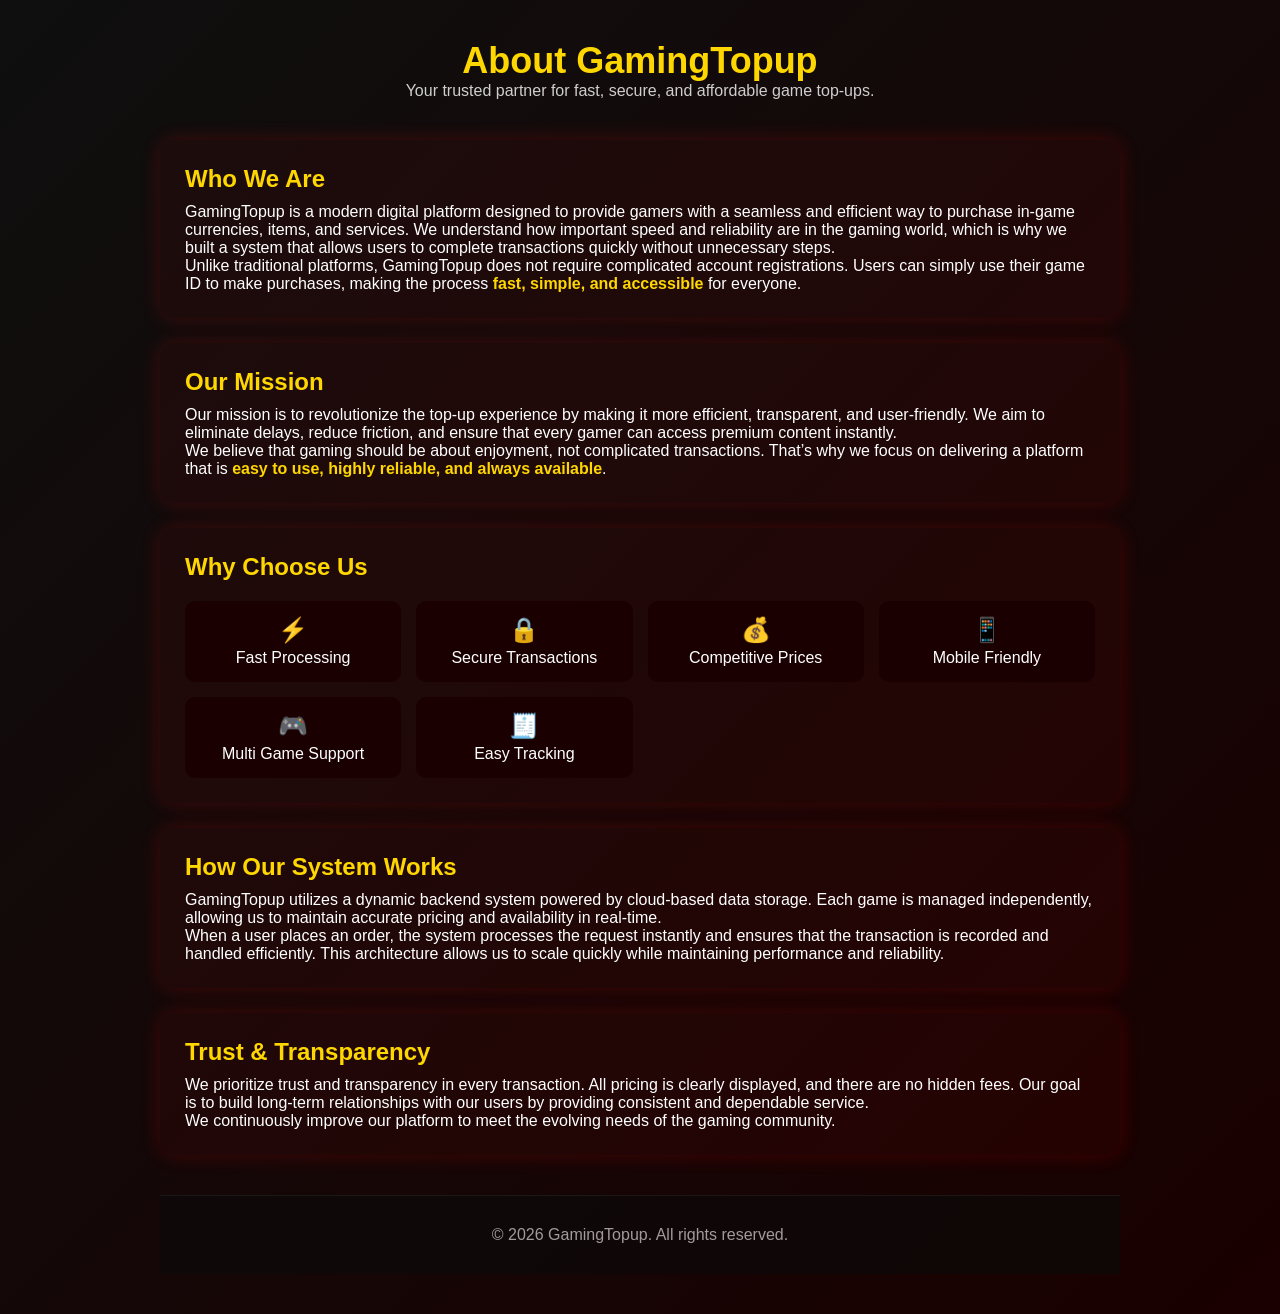
<file: about.html>
<!DOCTYPE html>
<html lang="en">
<head>
  <meta charset="UTF-8">
  <meta name="viewport" content="width=device-width, initial-scale=1.0">
  <title>About Us - GamingTopup</title>

  <link rel="stylesheet" href="index.css">

  <style>
    body {
      margin: 0;
      font-family: 'Segoe UI', sans-serif;
      background: linear-gradient(135deg, #0f0f0f, #1a0000);
      color: #fff;
    }

    .container {
      max-width: 1000px;
      margin: auto;
      padding: 40px 20px;
    }

    .hero {
      text-align: center;
      margin-bottom: 40px;
    }

    .hero h1 {
      font-size: 36px;
      color: gold;
    }

    .hero p {
      opacity: 0.8;
    }

    .card {
      background: rgba(255, 0, 0, 0.05);
      border-radius: 15px;
      padding: 25px;
      margin-bottom: 25px;
      box-shadow: 0 0 20px rgba(255,0,0,0.2);
      transition: 0.3s;
    }

    .card:hover {
      transform: translateY(-5px);
      box-shadow: 0 0 30px rgba(255,0,0,0.4);
    }

    .card h2 {
      color: gold;
      margin-bottom: 10px;
    }

    .highlight {
      color: gold;
      font-weight: bold;
    }

    .features {
      display: grid;
      grid-template-columns: repeat(auto-fit, minmax(200px, 1fr));
      gap: 15px;
      margin-top: 20px;
    }

    .feature-box {
      background: #1a0000;
      padding: 15px;
      border-radius: 10px;
      text-align: center;
    }

    .feature-box span {
      font-size: 24px;
      display: block;
      margin-bottom: 5px;
    }

    .footer {
      text-align: center;
      margin-top: 40px;
      opacity: 0.6;
    }
  </style>
</head>

<body>

<div class="container">

  <!-- HERO -->
  <div class="hero">
    <h1>About GamingTopup</h1>
    <p>Your trusted partner for fast, secure, and affordable game top-ups.</p>
  </div>

  <!-- INTRO -->
  <div class="card">
    <h2>Who We Are</h2>
    <p>
      GamingTopup is a modern digital platform designed to provide gamers with a seamless and efficient way to purchase in-game currencies, items, and services. 
      We understand how important speed and reliability are in the gaming world, which is why we built a system that allows users to complete transactions quickly without unnecessary steps.
    </p>
    <p>
      Unlike traditional platforms, GamingTopup does not require complicated account registrations. Users can simply use their game ID to make purchases, making the process <span class="highlight">fast, simple, and accessible</span> for everyone.
    </p>
  </div>

  <!-- MISSION -->
  <div class="card">
    <h2>Our Mission</h2>
    <p>
      Our mission is to revolutionize the top-up experience by making it more efficient, transparent, and user-friendly. We aim to eliminate delays, reduce friction, and ensure that every gamer can access premium content instantly.
    </p>
    <p>
      We believe that gaming should be about enjoyment, not complicated transactions. That’s why we focus on delivering a platform that is <span class="highlight">easy to use, highly reliable, and always available</span>.
    </p>
  </div>

  <!-- FEATURES -->
  <div class="card">
    <h2>Why Choose Us</h2>

    <div class="features">
      <div class="feature-box">
        <span>⚡</span>
        Fast Processing
      </div>
      <div class="feature-box">
        <span>🔒</span>
        Secure Transactions
      </div>
      <div class="feature-box">
        <span>💰</span>
        Competitive Prices
      </div>
      <div class="feature-box">
        <span>📱</span>
        Mobile Friendly
      </div>
      <div class="feature-box">
        <span>🎮</span>
        Multi Game Support
      </div>
      <div class="feature-box">
        <span>🧾</span>
        Easy Tracking
      </div>
    </div>
  </div>

  <!-- SYSTEM -->
  <div class="card">
    <h2>How Our System Works</h2>
    <p>
      GamingTopup utilizes a dynamic backend system powered by cloud-based data storage. Each game is managed independently, allowing us to maintain accurate pricing and availability in real-time.
    </p>
    <p>
      When a user places an order, the system processes the request instantly and ensures that the transaction is recorded and handled efficiently. This architecture allows us to scale quickly while maintaining performance and reliability.
    </p>
  </div>

  <!-- TRUST -->
  <div class="card">
    <h2>Trust & Transparency</h2>
    <p>
      We prioritize trust and transparency in every transaction. All pricing is clearly displayed, and there are no hidden fees. Our goal is to build long-term relationships with our users by providing consistent and dependable service.
    </p>
    <p>
      We continuously improve our platform to meet the evolving needs of the gaming community.
    </p>
  </div>

  <!-- FOOTER -->
  <div class="footer">
    © 2026 GamingTopup. All rights reserved.
  </div>

</div>

</body>
</html>
</file>
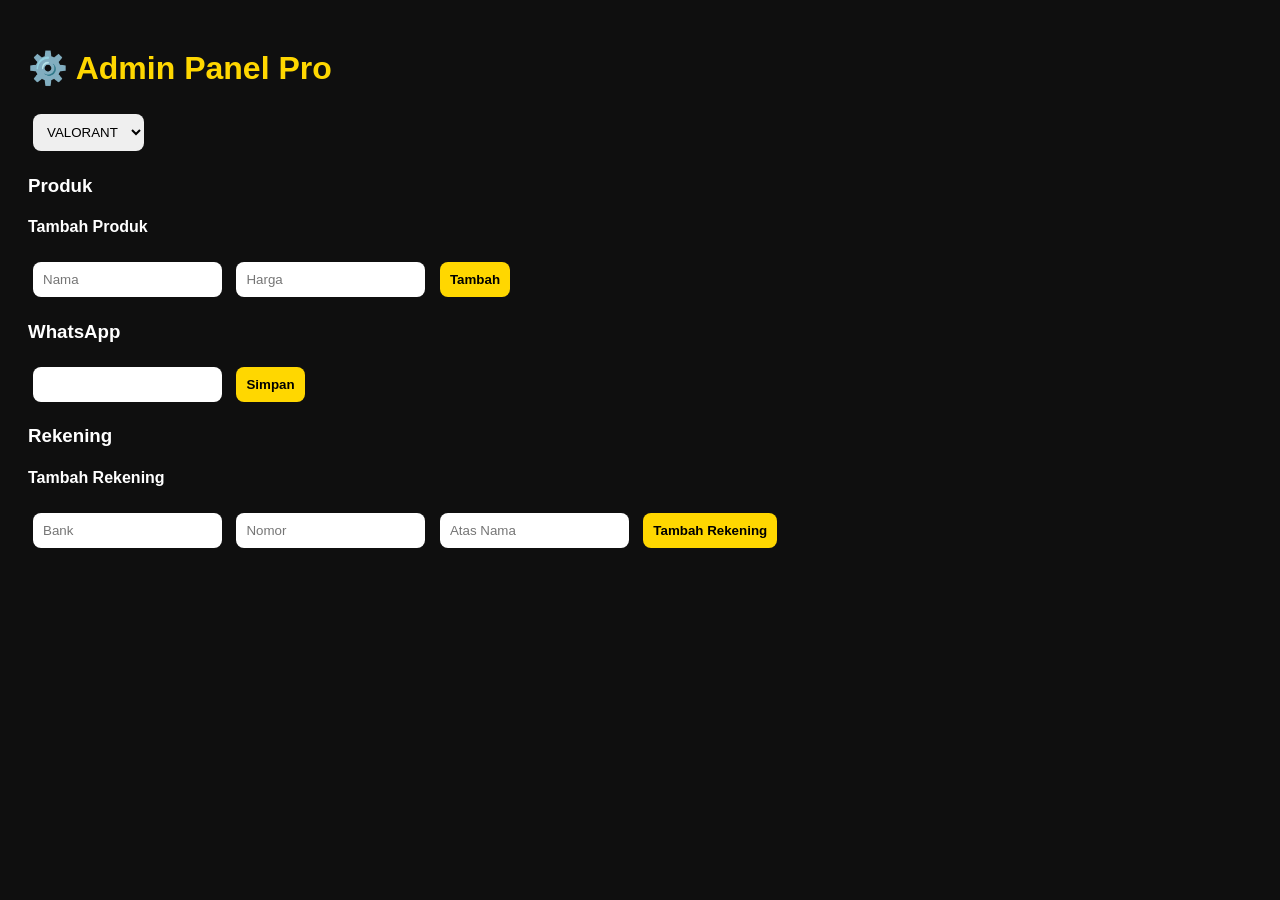
<file: admin.html>
<!DOCTYPE html>
<html lang="id">
<head>
<meta charset="UTF-8">
<meta name="viewport" content="width=device-width, initial-scale=1.0">
<title>Admin Panel Pro</title>

<style>
body {
  background: #0f0f0f;
  color: white;
  font-family: sans-serif;
  padding: 20px;
}

h1 { color: gold; }

select, input, button {
  padding: 10px;
  margin: 5px;
  border-radius: 8px;
  border: none;
}

button {
  background: gold;
  cursor: pointer;
  font-weight: bold;
}

.card {
  background: #1a0000;
  padding: 12px;
  margin-top: 10px;
  border-radius: 10px;
}

.row {
  display: flex;
  justify-content: space-between;
  align-items: center;
}

.small-btn {
  padding: 5px 8px;
  font-size: 12px;
}
</style>
</head>

<body>

<h1>⚙️ Admin Panel Pro</h1>

<select id="gameSelect" onchange="loadData()"></select>

<!-- PRODUK -->
<h3>Produk</h3>
<div id="productList"></div>

<h4>Tambah Produk</h4>
<input type="text" id="name" placeholder="Nama">
<input type="number" id="price" placeholder="Harga">
<button onclick="addProduct()">Tambah</button>

<!-- SETTINGS -->
<h3>WhatsApp</h3>
<input type="text" id="wa">
<button onclick="saveWA()">Simpan</button>

<!-- PAYMENTS -->
<h3>Rekening</h3>
<div id="paymentList"></div>

<h4>Tambah Rekening</h4>
<input type="text" id="bankName" placeholder="Bank">
<input type="text" id="bankNumber" placeholder="Nomor">
<input type="text" id="bankOwner" placeholder="Atas Nama">
<button onclick="addBank()">Tambah Rekening</button>

<script>

/* CONFIG */
const API_KEY = "$2a$10$fIKS6zHDh1If4U4SFyMBGecZ7KwAj92b9BlFG7O8oKAfJ.n4dPOUe";

const BINS = {
  valorant: "6ad393bdac6210605a3a1ca3",
  hok: "6ad393dcac6210605a3a1ce6",
  roblox: "6ad393edffd5d1605373cdb8",
  pubg: "6ad393fdac6210605a3a1d10",
  mlbb: "6ad3940dffd5d1605373cde8",
  ff: "6ad39427ac6210605a3a1d5e"
};

/* INIT */
function init() {
  const select = document.getElementById("gameSelect");
  for (let key in BINS) {
    select.innerHTML += `<option value="${key}">${key.toUpperCase()}</option>`;
  }
  loadData();
}

/* FETCH */
async function getData(binId) {
  const res = await fetch(`https://api.jsonbin.io/v3/b/${binId}/latest`, {
    headers: { "X-Master-Key": API_KEY }
  });
  const json = await res.json();
  return json.record;
}

async function updateData(binId, data) {
  await fetch(`https://api.jsonbin.io/v3/b/${binId}`, {
    method: "PUT",
    headers: {
      "Content-Type": "application/json",
      "X-Master-Key": API_KEY
    },
    body: JSON.stringify(data)
  });
}

/* LOAD */
async function loadData() {
  const game = gameSelect.value;
  const binId = BINS[game];

  const data = await getData(binId);
  window.currentData = data;

  if (!data.products) data.products = [];
  if (!data.settings) data.settings = {};
  if (!data.payments) data.payments = [];

  renderProducts();
  renderPayments();

  wa.value = data.settings.whatsapp || "";
}

/* PRODUK */
function renderProducts() {
  productList.innerHTML = "";

  currentData.products.forEach((p, i) => {
    productList.innerHTML += `
      <div class="card">
        <div class="row">
          <div>
            <b>${p.name}</b><br>
            Rp${p.price} <br>
            Status: ${p.active ? "✅" : "❌"}
          </div>
          <div>
            <button class="small-btn" onclick="editProduct(${i})">✏️</button>
            <button class="small-btn" onclick="toggleProduct(${i})">🔄</button>
            <button class="small-btn" onclick="deleteProduct(${i})">❌</button>
          </div>
        </div>
      </div>
    `;
  });
}

async function addProduct() {
  currentData.products.push({
    name: name.value,
    price: parseInt(price.value),
    category: "general",
    active: true
  });

  await save();
}

async function editProduct(i) {
  const p = currentData.products[i];
  const newPrice = prompt("Harga baru:", p.price);
  if (!newPrice) return;

  p.price = parseInt(newPrice);
  await save();
}

async function toggleProduct(i) {
  currentData.products[i].active = !currentData.products[i].active;
  await save();
}

async function deleteProduct(i) {
  if (!confirm("Hapus?")) return;
  currentData.products.splice(i, 1);
  await save();
}

/* WA */
async function saveWA() {
  currentData.settings.whatsapp = wa.value;
  await save();
}

/* PAYMENT */
function renderPayments() {
  paymentList.innerHTML = "";

  currentData.payments.forEach((p, i) => {
    paymentList.innerHTML += `
      <div class="card">
        ${p.name} - ${p.number} (${p.owner})
        <button onclick="deleteBank(${i})">❌</button>
      </div>
    `;
  });
}

async function addBank() {
  currentData.payments.push({
    name: bankName.value,
    number: bankNumber.value,
    owner: bankOwner.value,
    type: "bank",
    active: true
  });

  await save();
}

async function deleteBank(i) {
  currentData.payments.splice(i, 1);
  await save();
}

/* SAVE */
async function save() {
  const game = gameSelect.value;
  const binId = BINS[game];

  await updateData(binId, currentData);

  loadData();
}

init();

</script>

</body>
</html>
</file>
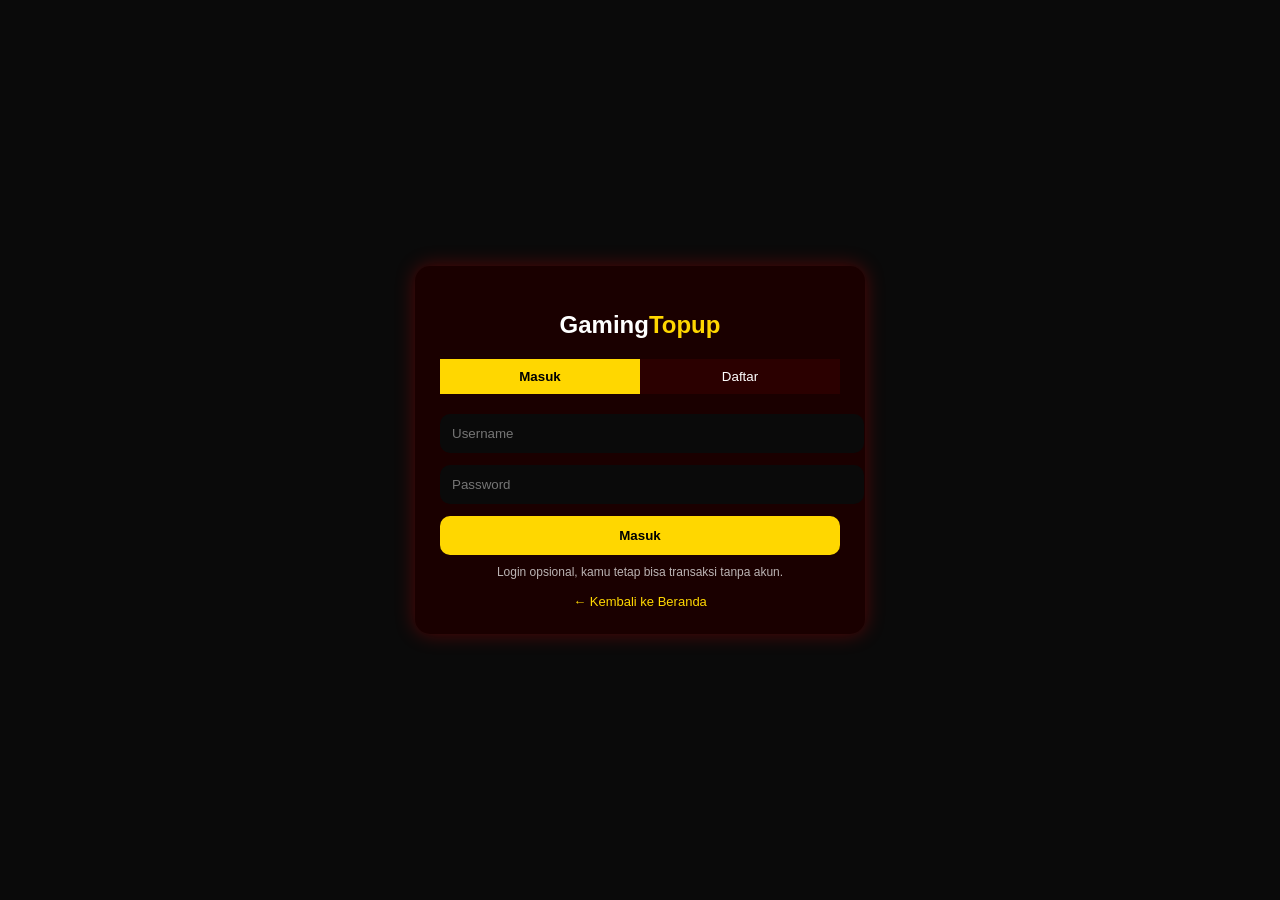
<file: auth.html>
<!DOCTYPE html>
<html lang="id">
<head>
  <meta charset="UTF-8">
  <meta name="viewport" content="width=device-width, initial-scale=1.0">
  <title>Login / Daftar - GamingTopup</title>

  <style>
    body {
      margin: 0;
      font-family: 'Poppins', sans-serif;
      background: #0a0a0a;
      color: white;
      display: flex;
      justify-content: center;
      align-items: center;
      height: 100vh;
    }

    .container {
      width: 90%;
      max-width: 400px;
      background: #1a0000;
      padding: 25px;
      border-radius: 15px;
      box-shadow: 0 0 20px rgba(255,0,0,0.3);
    }

    h2 {
      text-align: center;
      margin-bottom: 20px;
    }

    h2 span {
      color: gold;
    }

    .tabs {
      display: flex;
      margin-bottom: 20px;
    }

    .tabs button {
      flex: 1;
      padding: 10px;
      border: none;
      cursor: pointer;
      background: #2b0000;
      color: white;
    }

    .tabs .active {
      background: gold;
      color: black;
      font-weight: bold;
    }

    input {
      width: 100%;
      padding: 12px;
      margin-bottom: 12px;
      border-radius: 10px;
      border: none;
      background: #0a0a0a;
      color: white;
    }

    button.submit {
      width: 100%;
      padding: 12px;
      border: none;
      border-radius: 10px;
      background: gold;
      color: black;
      font-weight: bold;
      cursor: pointer;
    }

    .info {
      text-align: center;
      margin-top: 10px;
      font-size: 12px;
      opacity: 0.7;
    }

    .back {
      margin-top: 15px;
      text-align: center;
      cursor: pointer;
      color: gold;
      font-size: 13px;
    }
  </style>
</head>

<body>

<div class="container">
  <h2>Gaming<span>Topup</span></h2>

  <!-- TAB -->
  <div class="tabs">
    <button id="loginTab" class="active">Masuk</button>
    <button id="registerTab">Daftar</button>
  </div>

  <!-- FORM -->
  <form id="authForm">
    <input type="text" id="username" placeholder="Username" required>
    <input type="password" id="password" placeholder="Password" required>
     <input type="text" id="phone" placeholder="Nomor HP" style="display:none;">
    <button class="submit" type="submit">Masuk</button>
  </form>

  <div class="info" id="infoText">
    Login opsional, kamu tetap bisa transaksi tanpa akun.
  </div>

  <div class="back" onclick="goBack()">← Kembali ke Beranda</div>
</div>

<script>
const USER_BIN_ID = "6ad39398ffd5d1605373cce7";
const API_KEY = "$2a$10$fIKS6zHDh1If4U4SFyMBGecZ7KwAj92b9BlFG7O8oKAfJ.n4dPOUe";

let mode = "login";

// ================= TAB =================
const loginTab = document.getElementById("loginTab");
const registerTab = document.getElementById("registerTab");
const form = document.getElementById("authForm");

loginTab.onclick = () => {
  mode = "login";
  loginTab.classList.add("active");
  registerTab.classList.remove("active");
  form.querySelector(".submit").textContent = "Masuk";
  document.getElementById("phone").style.display = "none";
};

registerTab.onclick = () => {
  mode = "register";
  registerTab.classList.add("active");
  loginTab.classList.remove("active");
  form.querySelector(".submit").textContent = "Daftar";
  document.getElementById("phone").style.display = "block";
};

// ================= FETCH USER =================
async function getUsers() {
  const res = await fetch(`https://api.jsonbin.io/v3/b/${USER_BIN_ID}/latest`, {
    headers: {
      "X-Master-Key": API_KEY
    }
  });

  const data = await res.json();
  return data.record.users || [];
}

// ================= SAVE USER =================
async function saveUsers(users) {
  await fetch(`https://api.jsonbin.io/v3/b/${USER_BIN_ID}`, {
    method: "PUT",
    headers: {
      "Content-Type": "application/json",
      "X-Master-Key": API_KEY
    },
    body: JSON.stringify({ users })
  });
}

// ================= SUBMIT =================
form.addEventListener("submit", async function(e) {
  e.preventDefault();

  const username = document.getElementById("username").value;
  const password = document.getElementById("password").value;
  const phone = document.getElementById("phone").value;

  let users = await getUsers();

  if (mode === "register") {

    const exist = users.find(u => u.username === username);
    if (exist) {
      alert("Username sudah dipakai!");
      return;
    }

    users.push({
      username,
      password,
      phone
    });

    await saveUsers(users);

    alert("Daftar berhasil!");
    loginTab.click();

  } else {

    const user = users.find(
      u => u.username === username && u.password === password
    );

    if (!user) {
      alert("Login gagal!");
      return;
    }

    localStorage.setItem("user", username);

    alert("Login berhasil!");
    window.location.href = "index.html";
  }
});

// ================= BACK =================
function goBack() {
  window.location.href = "index.html";
}
</script>

</body>
</html>
</file>
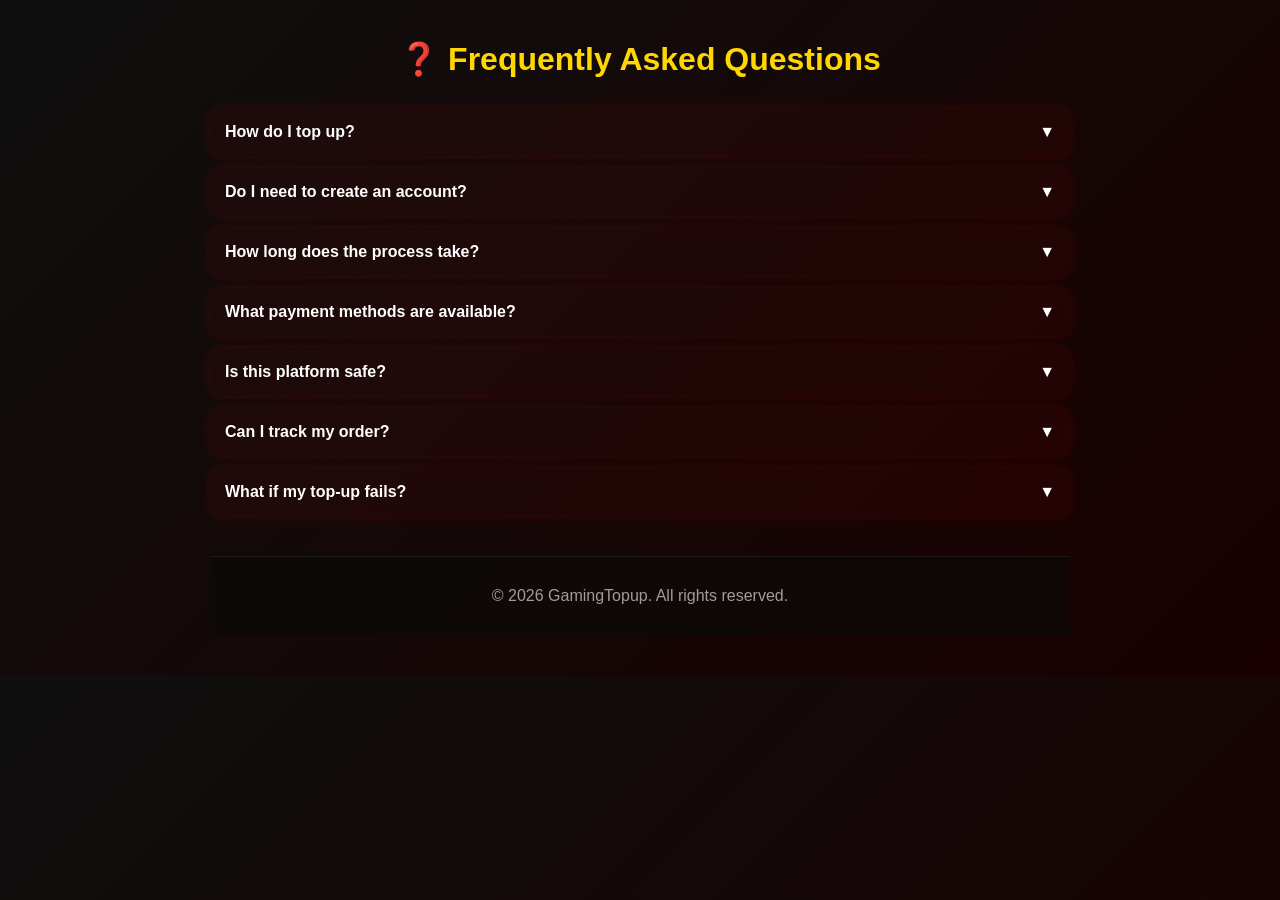
<file: faq.html>
<!DOCTYPE html>
<html lang="en">
<head>
  <meta charset="UTF-8">
  <meta name="viewport" content="width=device-width, initial-scale=1.0">
  <title>FAQ - GamingTopup</title>

  <link rel="stylesheet" href="index.css">

  <style>
    body {
      margin: 0;
      font-family: 'Segoe UI', sans-serif;
      background: linear-gradient(135deg, #0f0f0f, #1a0000);
      color: white;
    }

    .container {
      max-width: 900px;
      margin: auto;
      padding: 40px 20px;
    }

    h1 {
      text-align: center;
      color: gold;
      margin-bottom: 30px;
    }

    .faq-item {
      background: rgba(255,0,0,0.05);
      border-radius: 12px;
      margin-bottom: 12px;
      overflow: hidden;
      box-shadow: 0 0 10px rgba(255,0,0,0.2);
    }

    .faq-question {
      padding: 15px;
      cursor: pointer;
      font-weight: bold;
      display: flex;
      justify-content: space-between;
      align-items: center;
    }

    .faq-question:hover {
      background: rgba(255,255,255,0.05);
    }

    .faq-answer {
      max-height: 0;
      overflow: hidden;
      transition: max-height 0.3s ease;
      padding: 0 15px;
      opacity: 0.8;
    }

    .faq-item.active .faq-answer {
      max-height: 300px;
      padding: 15px;
    }

    .icon {
      transition: transform 0.3s;
    }

    .faq-item.active .icon {
      transform: rotate(180deg);
    }

    .footer {
      text-align: center;
      margin-top: 40px;
      opacity: 0.6;
    }
  </style>
</head>

<body>

<div class="container">
  <h1>❓ Frequently Asked Questions</h1>

  <!-- FAQ LIST -->
  <div class="faq-item">
    <div class="faq-question">
      How do I top up?
      <span class="icon">▼</span>
    </div>
    <div class="faq-answer">
      Simply choose your game, select the product, enter your game ID, and complete the payment. No login is required.
    </div>
  </div>

  <div class="faq-item">
    <div class="faq-question">
      Do I need to create an account?
      <span class="icon">▼</span>
    </div>
    <div class="faq-answer">
      No, our system is designed for quick access. You can make purchases using only your game ID.
    </div>
  </div>

  <div class="faq-item">
    <div class="faq-question">
      How long does the process take?
      <span class="icon">▼</span>
    </div>
    <div class="faq-answer">
      Most transactions are processed instantly or within a few minutes after payment confirmation.
    </div>
  </div>

  <div class="faq-item">
    <div class="faq-question">
      What payment methods are available?
      <span class="icon">▼</span>
    </div>
    <div class="faq-answer">
      We support various payment methods such as bank transfer and e-wallets, depending on availability.
    </div>
  </div>

  <div class="faq-item">
    <div class="faq-question">
      Is this platform safe?
      <span class="icon">▼</span>
    </div>
    <div class="faq-answer">
      Yes. We prioritize security and transparency. Your data is not stored unnecessarily and all transactions are handled securely.
    </div>
  </div>

  <div class="faq-item">
    <div class="faq-question">
      Can I track my order?
      <span class="icon">▼</span>
    </div>
    <div class="faq-answer">
      Yes, you can check your transaction status using your transaction ID on the "Cek Transaksi" page.
    </div>
  </div>

  <div class="faq-item">
    <div class="faq-question">
      What if my top-up fails?
      <span class="icon">▼</span>
    </div>
    <div class="faq-answer">
      If your transaction fails, please contact our support team via WhatsApp for assistance.
    </div>
  </div>

  <!-- FOOTER -->
  <div class="footer">
    © 2026 GamingTopup. All rights reserved.
  </div>
</div>

<script>
const faqItems = document.querySelectorAll(".faq-item");

faqItems.forEach(item => {
  item.querySelector(".faq-question").addEventListener("click", () => {
    item.classList.toggle("active");
  });
});
</script>

</body>
</html>
</file>
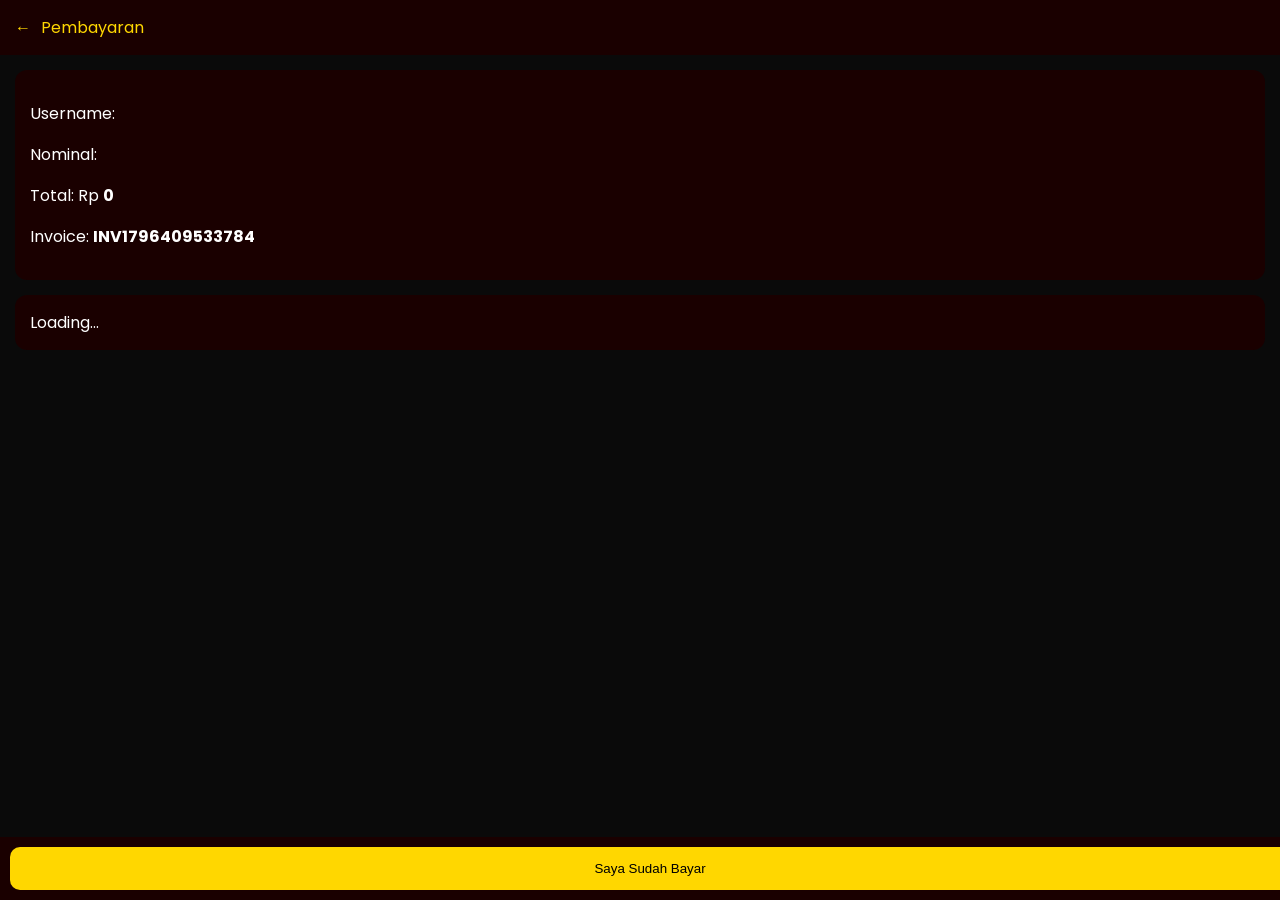
<file: payment-roblox.html>
<!DOCTYPE html>
<html lang="id">
<head>
<meta charset="UTF-8">
<meta name="viewport" content="width=device-width, initial-scale=1.0">
<title>Pembayaran</title>
<link href="https://fonts.googleapis.com/css2?family=Poppins&display=swap" rel="stylesheet">

<style>
body{
  font-family:Poppins;
  background:#0a0a0a;
  color:white;
  margin:0;
}

.header{
  padding:15px;
  background:#1a0000;
  color:gold;
  display:flex;
  gap:10px;
}

.back{
  cursor:pointer;
}

.container{
  padding:15px;
  padding-bottom:100px;
}

.card{
  background:#1a0000;
  padding:15px;
  border-radius:12px;
  margin-bottom:15px;
}

.copy-box{
  background:#2b0000;
  padding:10px;
  border-radius:10px;
  display:flex;
  justify-content:space-between;
}

button{
  width:100%;
  padding:14px;
  border:none;
  border-radius:10px;
  background:gold;
}

.bottom{
  position:fixed;
  bottom:0;
  width:100%;
  background:#1a0000;
  padding:10px;
}
</style>
</head>

<body>

<div class="header">
  <span class="back" onclick="history.back()">←</span>
  Pembayaran
</div>

<div class="container">

<div class="card">
  <p>Username: <b id="username"></b></p>
  <p>Nominal: <b id="nominal"></b></p>
  <p>Total: Rp <b id="price"></b></p>
  <p>Invoice: <b id="invoice"></b></p>
</div>

<div class="card" id="paymentBox">Loading...</div>

</div>

<div class="bottom">
  <button onclick="confirmPay()">Saya Sudah Bayar</button>
</div>

<script>
const BIN_ID="6ad39454ac6210605a3a1dc6";
const BIN_ID_TRANSAKSI="ISI_BIN_TRANSAKSI";
const API_KEY="$2a$10$fIKS6zHDh1If4U4SFyMBGecZ7KwAj92b9BlFG7O8oKAfJ.n4dPOUe";

const p=new URLSearchParams(location.search);
const username=p.get("username");
const nominal=p.get("nominal");
const price=p.get("price");
const paymentId=p.get("paymentId");

document.getElementById("username").textContent=username;
document.getElementById("nominal").textContent=nominal;
document.getElementById("price").textContent=Number(price).toLocaleString();

const invoice="INV"+Date.now();
document.getElementById("invoice").textContent=invoice;

async function loadPayment(){
  const res=await fetch(`https://api.jsonbin.io/v3/b/${BIN_ID}/latest`,{
    headers:{ "X-Master-Key": API_KEY }
  });
  const data=await res.json();
  const payments=data.record.payments;

  const selected=payments.find(p=>p.id===paymentId && p.enabled);

  const box=document.getElementById("paymentBox");

  if(!selected){
    box.innerHTML="Metode tidak tersedia";
    return;
  }

  if(selected.id==="bank"||selected.id==="va"){
    box.innerHTML=`
      <h3>${selected.name}</h3>
      <div class="copy-box">
        <span>${selected.account}</span>
        <button onclick="copyText('${selected.account}')">Copy</button>
      </div>
      <p>a/n ${selected.owner}</p>
    `;
  }

  if(selected.id==="qr"){
    box.innerHTML=`
      <h3>${selected.name}</h3>
      <img src="${selected.image}" style="width:100%;">
    `;
  }
}

function copyText(t){
  navigator.clipboard.writeText(t);
  alert("Disalin!");
}

function confirmPay(){
  localStorage.setItem("notif","Pesanan menunggu konfirmasi admin");
  window.location.href="index.html";
}

loadPayment();
</script>

</body>
</html>
</file>
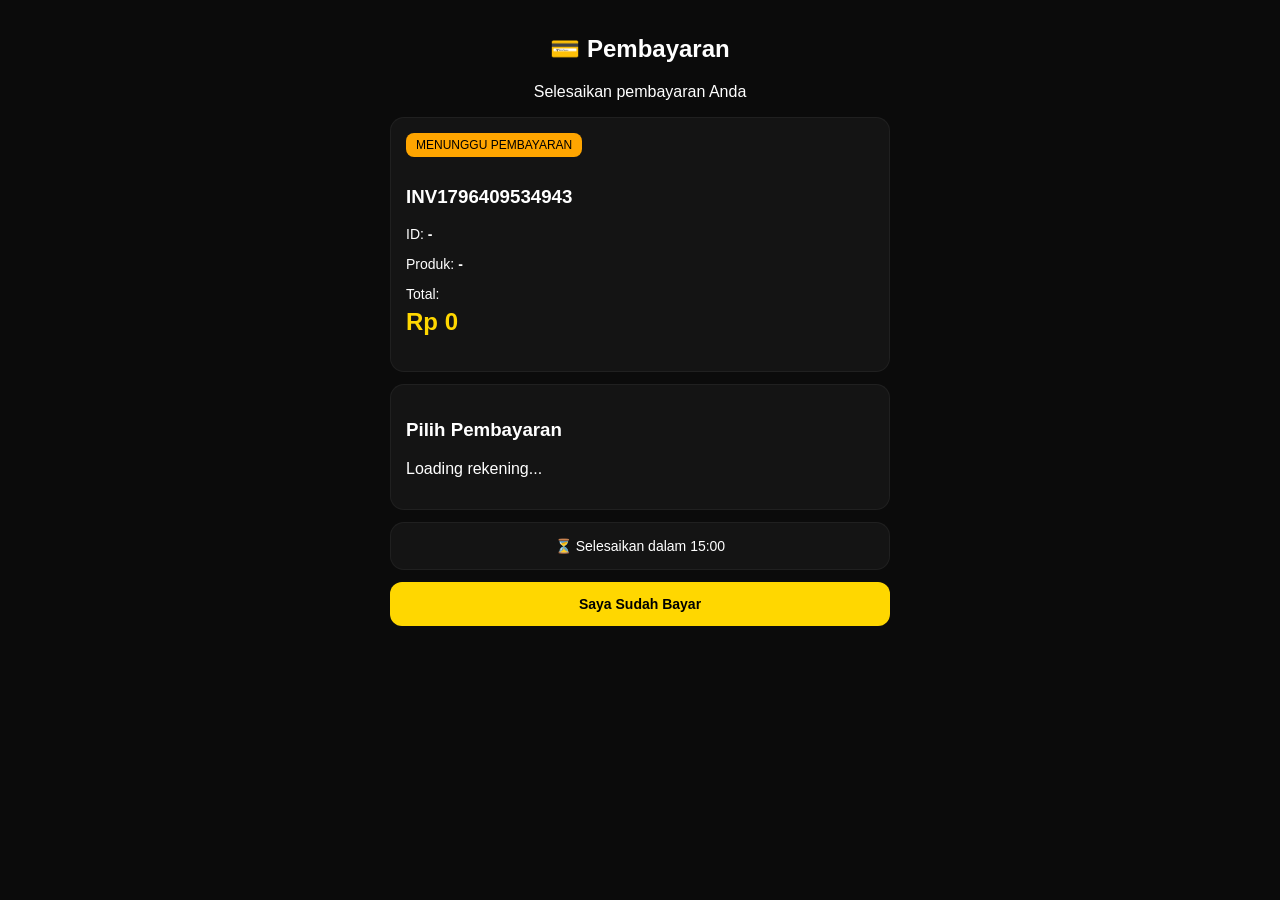
<file: pembayaranff.html>
<!DOCTYPE html>
<html lang="id">
<head>
  <meta charset="UTF-8">
  <meta name="viewport" content="width=device-width, initial-scale=1.0">
  <title>Pembayaran</title>

  <style>
    body {
      background: #0b0b0b;
      color: white;
      font-family: sans-serif;
      margin: 0;
    }

    .container {
      max-width: 500px;
      margin: auto;
      padding: 15px;
    }

    .header {
      text-align: center;
      margin-bottom: 15px;
    }

    .card {
      background: #141414;
      padding: 15px;
      border-radius: 14px;
      margin-bottom: 12px;
      border: 1px solid rgba(255,255,255,0.05);
    }

    .badge {
      background: orange;
      color: black;
      padding: 5px 10px;
      border-radius: 8px;
      font-size: 12px;
      display: inline-block;
      margin-bottom: 10px;
    }

    .detail p {
      margin-bottom: 6px;
      font-size: 14px;
    }

    #total {
      color: gold;
      margin-top: 5px;
    }

    .payment-item {
      background: #1f1f1f;
      padding: 12px;
      border-radius: 10px;
      margin-bottom: 10px;
      position: relative;
    }

    .copy-btn {
      position: absolute;
      right: 10px;
      top: 10px;
      background: gold;
      border: none;
      padding: 5px 8px;
      border-radius: 6px;
      cursor: pointer;
      font-size: 12px;
    }

    .timer {
      text-align: center;
      font-size: 14px;
    }

    .btn {
      width: 100%;
      padding: 14px;
      border: none;
      border-radius: 12px;
      background: gold;
      color: black;
      font-weight: bold;
      font-size: 14px;
      cursor: pointer;
    }
  </style>
</head>

<body>

<div class="container">

  <!-- HEADER -->
  <div class="header">
    <h2>💳 Pembayaran</h2>
    <p>Selesaikan pembayaran Anda</p>
  </div>

  <!-- DETAIL -->
  <div class="card">
    <div class="badge">MENUNGGU PEMBAYARAN</div>

    <h3 id="invoice">-</h3>

    <div class="detail">
      <p>ID: <b id="userId">-</b></p>
      <p>Produk: <b id="produk">-</b></p>
      <p>Total:</p>
      <h2 id="total">-</h2>
    </div>
  </div>

  <!-- PAYMENT -->
  <div class="card">
    <h3>Pilih Pembayaran</h3>
    <div id="paymentList">
      <p>Loading rekening...</p>
    </div>
  </div>

  <!-- TIMER -->
  <div class="card timer">
    ⏳ Selesaikan dalam <span id="countdown">15:00</span>
  </div>

  <!-- BUTTON -->
  <button class="btn" onclick="sendWhatsApp()">
    Saya Sudah Bayar
  </button>

</div>

<script>
// ================= CONFIG =================
const CONFIG = {
  BIN_ID: "6ad39427ac6210605a3a1d5e",
  API_KEY: "$2a$10$fIKS6zHDh1If4U4SFyMBGecZ7KwAj92b9BlFG7O8oKAfJ.n4dPOUe"
};

// ================= GLOBAL =================
let ADMIN_WA = "";
let invoice = "INV" + Date.now();

// ================= AMBIL PARAM =================
const params = new URLSearchParams(window.location.search);
const userId = params.get("id") || "-";
const produk = params.get("produk") || "-";
const harga = params.get("harga") || "0";

// ================= INIT =================
document.addEventListener("DOMContentLoaded", () => {
  renderOrder();
  loadData();
  startTimer();
});

// ================= RENDER ORDER =================
function renderOrder() {
  setText("invoice", invoice);
  setText("userId", userId);
  setText("produk", produk);
  setText("total", "Rp " + Number(harga).toLocaleString("id-ID"));
}

// ================= HELPER ANTI ERROR =================
function setText(id, value) {
  const el = document.getElementById(id);
  if (el) el.innerText = value;
}

// ================= FETCH JSON =================
async function loadData() {
  try {
    const res = await fetch(
      `https://api.jsonbin.io/v3/b/${CONFIG.BIN_ID}/latest`,
      {
        headers: { "X-Master-Key": CONFIG.API_KEY }
      }
    );

    const result = await res.json();
    const data = result.record;

    // ambil WA
    ADMIN_WA = data?.settings?.whatsapp || "";

    // render payment
    renderPayment(data?.payments || []);

  } catch (err) {
    console.error("Gagal ambil data:", err);
  }
}

// ================= RENDER PAYMENT =================
function renderPayment(payments) {
  const container = document.getElementById("paymentList");
  if (!container) return;

  container.innerHTML = "";

  payments.forEach(p => {
    if (!p.active) return;

    const div = document.createElement("div");
    div.className = "payment-item";

    div.innerHTML = `
      <b>${p.name}</b><br>
      ${p.number || "-"}<br>
      a.n ${p.owner || "-"}
      ${p.number ? `<button class="copy-btn" onclick="copyText('${p.number}')">Salin</button>` : ""}
    `;

    container.appendChild(div);
  });
}

// ================= COPY =================
function copyText(text) {
  navigator.clipboard.writeText(text);
  alert("Nomor disalin!");
}

// ================= WHATSAPP =================
function sendWhatsApp() {
  if (!ADMIN_WA) {
    alert("Nomor admin belum tersedia!");
    return;
  }

  let msg = `*KONFIRMASI PEMBAYARAN*%0A`;
  msg += `Invoice: ${invoice}%0A`;
  msg += `ID: ${userId}%0A`;
  msg += `Produk: ${produk}%0A`;
  msg += `Total: Rp ${Number(harga).toLocaleString("id-ID")}`;

  window.open(`https://wa.me/${ADMIN_WA}?text=${msg}`, "_blank");
}

// ================= TIMER =================
function startTimer() {
  let time = 900; // 15 menit

  const interval = setInterval(() => {
    let m = Math.floor(time / 60);
    let s = time % 60;

    setText("countdown", `${m}:${s < 10 ? "0" : ""}${s}`);

    time--;

    if (time < 0) {
      clearInterval(interval);
      setText("countdown", "Waktu habis");
    }
  }, 1000);
}
</script>

</body>
</html>
</file>
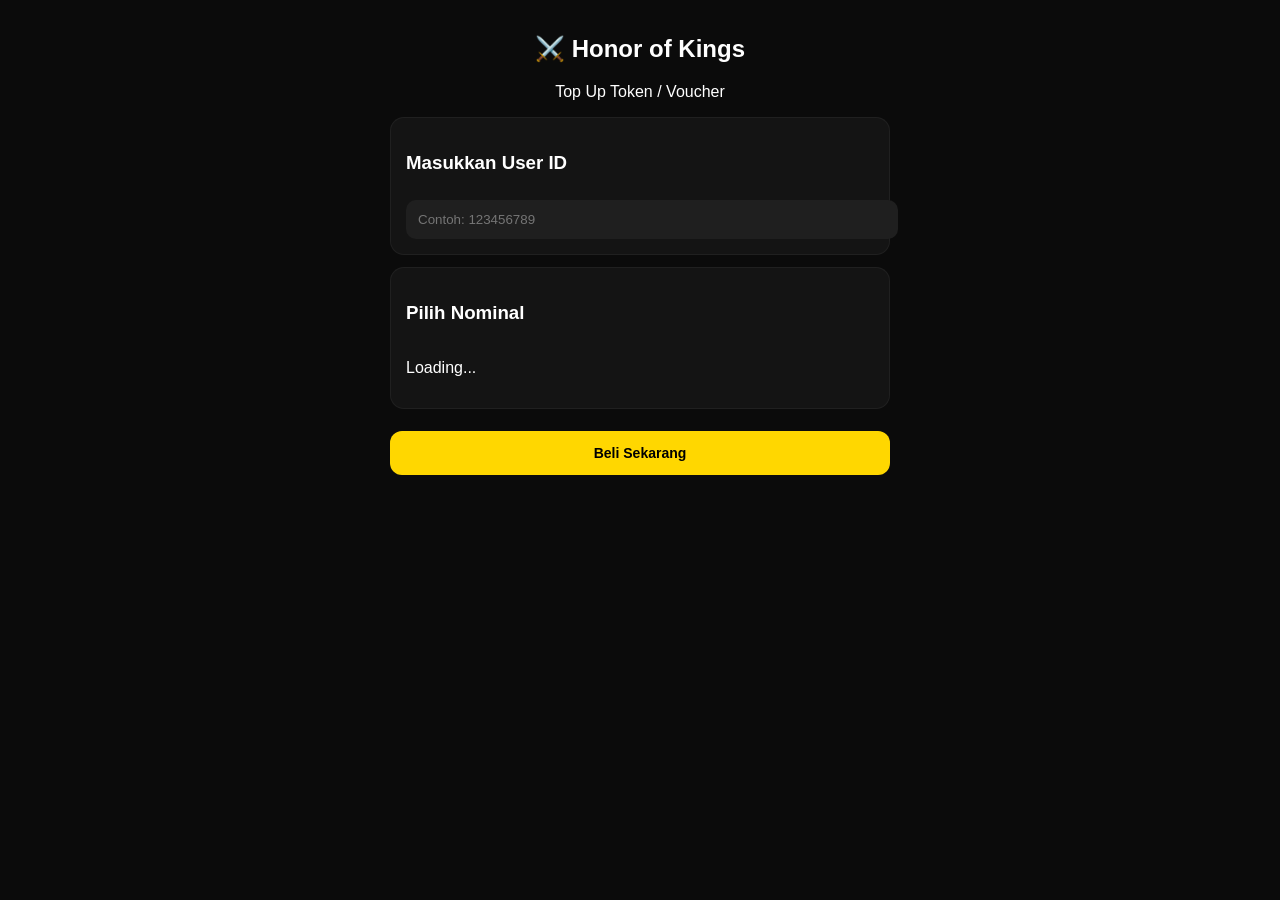
<file: topup-HOK.html>
<!DOCTYPE html>
<html lang="id">
<head>
  <meta charset="UTF-8">
  <meta name="viewport" content="width=device-width, initial-scale=1.0">
  <title>Top Up Honor of Kings</title>

  <style>
    body {
      margin: 0;
      font-family: sans-serif;
      background: #0b0b0b;
      color: white;
    }

    .container {
      max-width: 500px;
      margin: auto;
      padding: 15px;
    }

    .header {
      text-align: center;
      margin-bottom: 15px;
    }

    .card {
      background: #141414;
      padding: 15px;
      border-radius: 14px;
      margin-bottom: 12px;
      border: 1px solid rgba(255,255,255,0.05);
    }

    input {
      width: 100%;
      padding: 12px;
      border-radius: 10px;
      border: none;
      margin-top: 8px;
      background: #1f1f1f;
      color: white;
    }

    .grid {
      display: grid;
      grid-template-columns: repeat(3, 1fr);
      gap: 10px;
    }

    .item {
      background: #1f1f1f;
      padding: 10px;
      border-radius: 10px;
      text-align: center;
      cursor: pointer;
      font-size: 13px;
      border: 1px solid transparent;
    }

    .item.active {
      border: 1px solid gold;
      background: #2a2a2a;
    }

    .price {
      color: gold;
      font-size: 12px;
      margin-top: 5px;
    }

    .btn {
      width: 100%;
      padding: 14px;
      border: none;
      border-radius: 12px;
      background: gold;
      color: black;
      font-weight: bold;
      font-size: 14px;
      cursor: pointer;
      margin-top: 10px;
    }
  </style>
</head>

<body>

<div class="container">

  <!-- HEADER -->
  <div class="header">
    <h2>⚔️ Honor of Kings</h2>
    <p>Top Up Token / Voucher</p>
  </div>

  <!-- INPUT ID -->
  <div class="card">
    <h3>Masukkan User ID</h3>
    <input type="text" id="userId" placeholder="Contoh: 123456789">
  </div>

  <!-- PRODUK -->
  <div class="card">
    <h3>Pilih Nominal</h3>
    <div class="grid" id="productList">
      <p>Loading...</p>
    </div>
  </div>

  <!-- BUTTON -->
  <button class="btn" onclick="buyNow()">Beli Sekarang</button>

</div>

<script>
const CONFIG = {
  BIN_ID: "6ad393dcac6210605a3a1ce6",
  API_KEY: "$2a$10$fIKS6zHDh1If4U4SFyMBGecZ7KwAj92b9BlFG7O8oKAfJ.n4dPOUe"
};

let selectedProduct = null;

// LOAD PRODUK
async function loadProducts() {
  try {
    const res = await fetch(
      `https://api.jsonbin.io/v3/b/${CONFIG.BIN_ID}/latest`,
      {
        headers: { "X-Master-Key": CONFIG.API_KEY }
      }
    );

    const result = await res.json();
    const products = result.record.products;

    const container = document.getElementById("productList");
    container.innerHTML = "";

    products.forEach(p => {
      if (!p.active) return;

      const div = document.createElement("div");
      div.className = "item";

      div.innerHTML = `
        ${p.name}
        <div class="price">Rp ${p.price.toLocaleString("id-ID")}</div>
      `;

      div.onclick = () => {
        document.querySelectorAll(".item").forEach(el => el.classList.remove("active"));
        div.classList.add("active");
        selectedProduct = p;
      };

      container.appendChild(div);
    });

  } catch (err) {
    console.error(err);
  }
}

// BELI
function buyNow() {
  const userId = document.getElementById("userId").value;

  if (!userId) {
    alert("Masukkan User ID!");
    return;
  }

  if (!selectedProduct) {
    alert("Pilih produk dulu!");
    return;
  }

  const url = `pembayaranff.html?id=${userId}&produk=${selectedProduct.name}&harga=${selectedProduct.price}`;

  window.location.href = url;
}

// INIT
loadProducts();
</script>

</body>
</html>
</file>
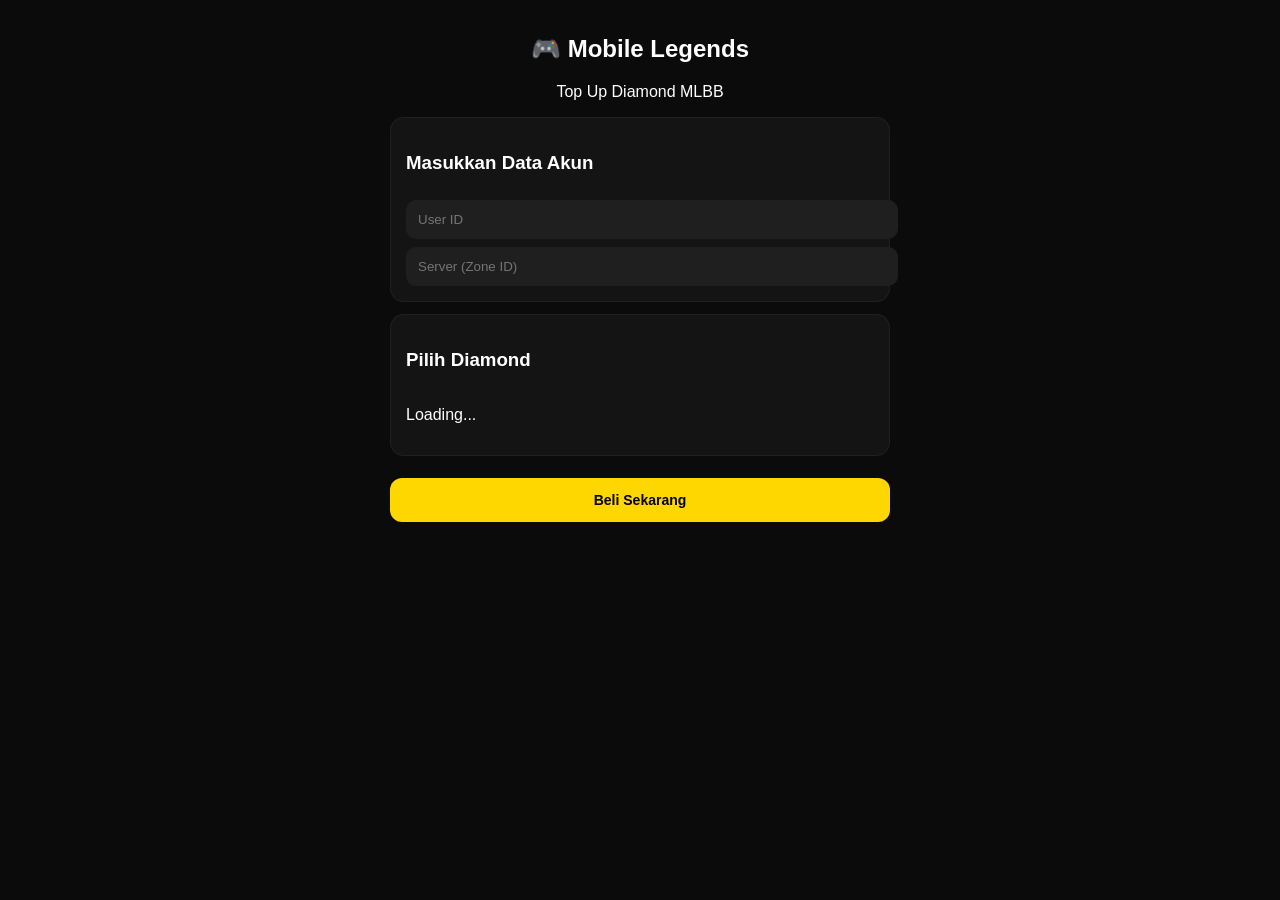
<file: topup-mlbb.html>
<!DOCTYPE html>
<html lang="id">
<head>
  <meta charset="UTF-8">
  <meta name="viewport" content="width=device-width, initial-scale=1.0">
  <title>Top Up Mobile Legends</title>

  <style>
    body {
      margin: 0;
      font-family: sans-serif;
      background: #0b0b0b;
      color: white;
    }

    .container {
      max-width: 500px;
      margin: auto;
      padding: 15px;
    }

    .header {
      text-align: center;
      margin-bottom: 15px;
    }

    .card {
      background: #141414;
      padding: 15px;
      border-radius: 14px;
      margin-bottom: 12px;
      border: 1px solid rgba(255,255,255,0.05);
    }

    input {
      width: 100%;
      padding: 12px;
      border-radius: 10px;
      border: none;
      margin-top: 8px;
      background: #1f1f1f;
      color: white;
    }

    .grid {
      display: grid;
      grid-template-columns: repeat(3, 1fr);
      gap: 10px;
    }

    .item {
      background: #1f1f1f;
      padding: 10px;
      border-radius: 10px;
      text-align: center;
      cursor: pointer;
      font-size: 13px;
      border: 1px solid transparent;
    }

    .item.active {
      border: 1px solid gold;
      background: #2a2a2a;
    }

    .price {
      color: gold;
      font-size: 12px;
      margin-top: 5px;
    }

    .btn {
      width: 100%;
      padding: 14px;
      border: none;
      border-radius: 12px;
      background: gold;
      color: black;
      font-weight: bold;
      font-size: 14px;
      cursor: pointer;
      margin-top: 10px;
    }

  </style>
</head>

<body>

<div class="container">

  <!-- HEADER -->
  <div class="header">
    <h2>🎮 Mobile Legends</h2>
    <p>Top Up Diamond MLBB</p>
  </div>

  <!-- INPUT ID -->
  <div class="card">
  <h3>Masukkan Data Akun</h3>

  <input type="text" id="userId" placeholder="User ID">

  <input type="text" id="serverId" placeholder="Server (Zone ID)" style="margin-top:8px;">
</div>

  <!-- PRODUK -->
  <div class="card">
    <h3>Pilih Diamond</h3>
    <div class="grid" id="productList">
      <p>Loading...</p>
    </div>
  </div>

  <!-- BUTTON -->
  <button class="btn" onclick="buyNow()">Beli Sekarang</button>

</div>

<script>
const CONFIG = {
  BIN_ID: "6ad3940dffd5d1605373cde8",
  API_KEY: "$2a$10$fIKS6zHDh1If4U4SFyMBGecZ7KwAj92b9BlFG7O8oKAfJ.n4dPOUe"
};

let selectedProduct = null;

// ================= LOAD PRODUK =================
async function loadProducts() {
  try {
    const res = await fetch(
      `https://api.jsonbin.io/v3/b/${CONFIG.BIN_ID}/latest`,
      {
        headers: { "X-Master-Key": CONFIG.API_KEY }
      }
    );

    const result = await res.json();
    const products = result.record.products;

    const container = document.getElementById("productList");
    container.innerHTML = "";

    products.forEach(p => {
      if (!p.active) return;

      const div = document.createElement("div");
      div.className = "item";

      div.innerHTML = `
        ${p.name}
        <div class="price">Rp ${p.price.toLocaleString("id-ID")}</div>
      `;

      div.onclick = () => {
        document.querySelectorAll(".item").forEach(el => el.classList.remove("active"));
        div.classList.add("active");
        selectedProduct = p;
      };

      container.appendChild(div);
    });

  } catch (err) {
    console.error(err);
  }
}

// ================= BELI =================
function buyNow() {
  const userId = document.getElementById("userId").value;
  const serverId = document.getElementById("serverId").value;

  if (!userId || !serverId) {
    alert("Masukkan ID dan Server!");
    return;
  }

  if (!selectedProduct) {
    alert("Pilih produk dulu!");
    return;
  }

  // format ID MLBB: 12345678(1234)
  const fullId = `${userId}(${serverId})`;

  const url = `pembayaranff.html?id=${fullId}&produk=${selectedProduct.name}&harga=${selectedProduct.price}`;

  window.location.href = url;
}

// ================= INIT =================
loadProducts();
</script>

</body>
</html>
</file>
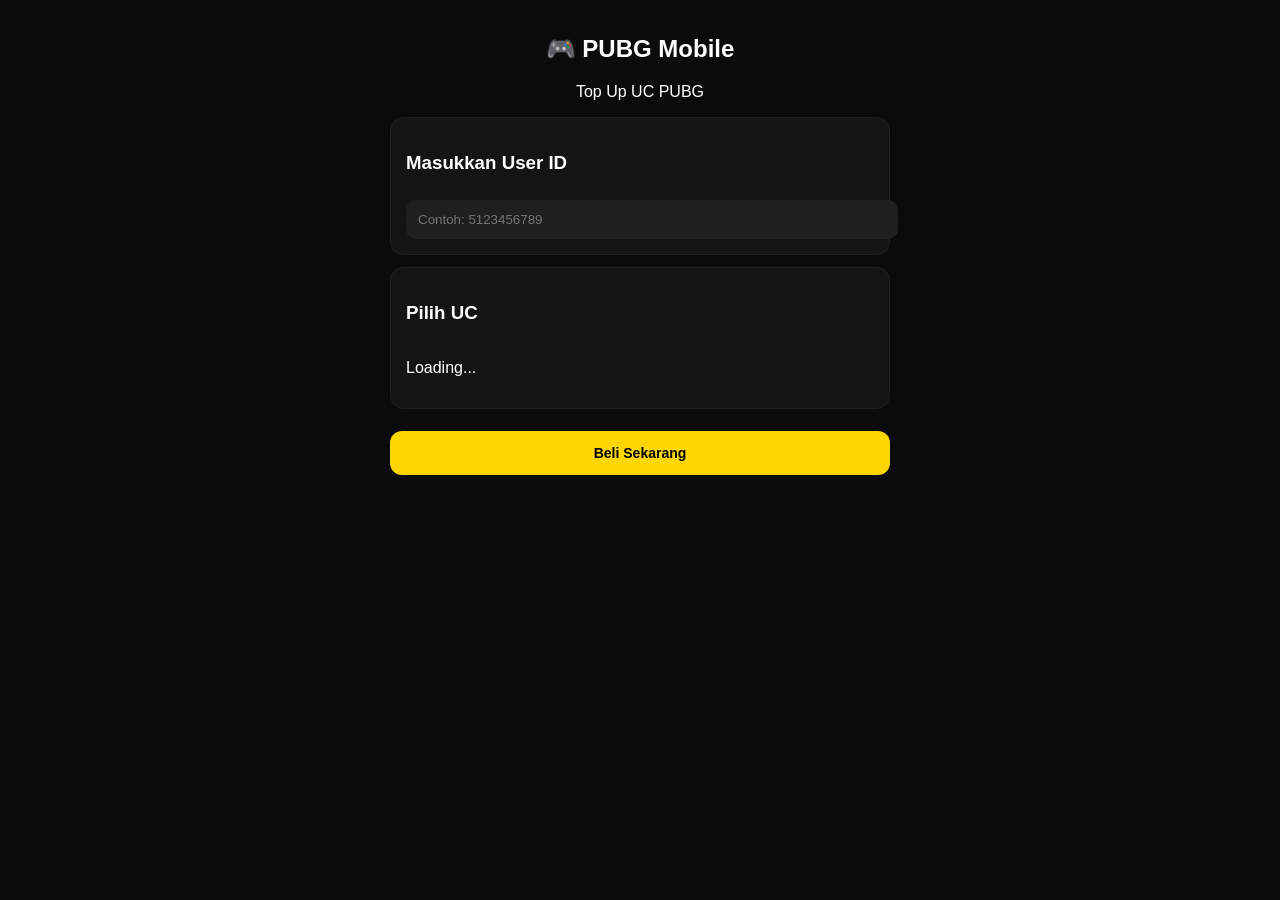
<file: topup-pubg.html>
<!DOCTYPE html>
<html lang="id">
<head>
  <meta charset="UTF-8">
  <meta name="viewport" content="width=device-width, initial-scale=1.0">
  <title>Top Up PUBG Mobile</title>

  <style>
    body {
      margin: 0;
      font-family: sans-serif;
      background: #0b0b0b;
      color: white;
    }

    .container {
      max-width: 500px;
      margin: auto;
      padding: 15px;
    }

    .header {
      text-align: center;
      margin-bottom: 15px;
    }

    .card {
      background: #141414;
      padding: 15px;
      border-radius: 14px;
      margin-bottom: 12px;
      border: 1px solid rgba(255,255,255,0.05);
    }

    input {
      width: 100%;
      padding: 12px;
      border-radius: 10px;
      border: none;
      margin-top: 8px;
      background: #1f1f1f;
      color: white;
    }

    .grid {
      display: grid;
      grid-template-columns: repeat(3, 1fr);
      gap: 10px;
    }

    .item {
      background: #1f1f1f;
      padding: 10px;
      border-radius: 10px;
      text-align: center;
      cursor: pointer;
      font-size: 13px;
      border: 1px solid transparent;
    }

    .item.active {
      border: 1px solid gold;
      background: #2a2a2a;
    }

    .price {
      color: gold;
      font-size: 12px;
      margin-top: 5px;
    }

    .btn {
      width: 100%;
      padding: 14px;
      border: none;
      border-radius: 12px;
      background: gold;
      color: black;
      font-weight: bold;
      font-size: 14px;
      cursor: pointer;
      margin-top: 10px;
    }
  </style>
</head>

<body>

<div class="container">

  <!-- HEADER -->
  <div class="header">
    <h2>🎮 PUBG Mobile</h2>
    <p>Top Up UC PUBG</p>
  </div>

  <!-- INPUT ID -->
  <div class="card">
    <h3>Masukkan User ID</h3>
    <input type="text" id="userId" placeholder="Contoh: 5123456789">
  </div>

  <!-- PRODUK -->
  <div class="card">
    <h3>Pilih UC</h3>
    <div class="grid" id="productList">
      <p>Loading...</p>
    </div>
  </div>

  <!-- BUTTON -->
  <button class="btn" onclick="buyNow()">Beli Sekarang</button>

</div>

<script>
const CONFIG = {
  BIN_ID: "6ad393fdac6210605a3a1d10",
  API_KEY: "$2a$10$fIKS6zHDh1If4U4SFyMBGecZ7KwAj92b9BlFG7O8oKAfJ.n4dPOUe"
};

let selectedProduct = null;

// ================= LOAD PRODUK =================
async function loadProducts() {
  try {
    const res = await fetch(
      `https://api.jsonbin.io/v3/b/${CONFIG.BIN_ID}/latest`,
      {
        headers: { "X-Master-Key": CONFIG.API_KEY }
      }
    );

    const result = await res.json();
    const products = result.record.products;

    const container = document.getElementById("productList");
    container.innerHTML = "";

    products.forEach(p => {
      if (!p.active) return;

      const div = document.createElement("div");
      div.className = "item";

      div.innerHTML = `
        ${p.name}
        <div class="price">Rp ${p.price.toLocaleString("id-ID")}</div>
      `;

      div.onclick = () => {
        document.querySelectorAll(".item").forEach(el => el.classList.remove("active"));
        div.classList.add("active");
        selectedProduct = p;
      };

      container.appendChild(div);
    });

  } catch (err) {
    console.error(err);
  }
}

// ================= BELI =================
function buyNow() {
  const userId = document.getElementById("userId").value;

  if (!userId) {
    alert("Masukkan User ID!");
    return;
  }

  if (!selectedProduct) {
    alert("Pilih produk dulu!");
    return;
  }

  const url = `pembayaranff.html?id=${userId}&produk=${selectedProduct.name}&harga=${selectedProduct.price}`;

  window.location.href = url;
}

// ================= INIT =================
loadProducts();
</script>

</body>
</html>
</file>
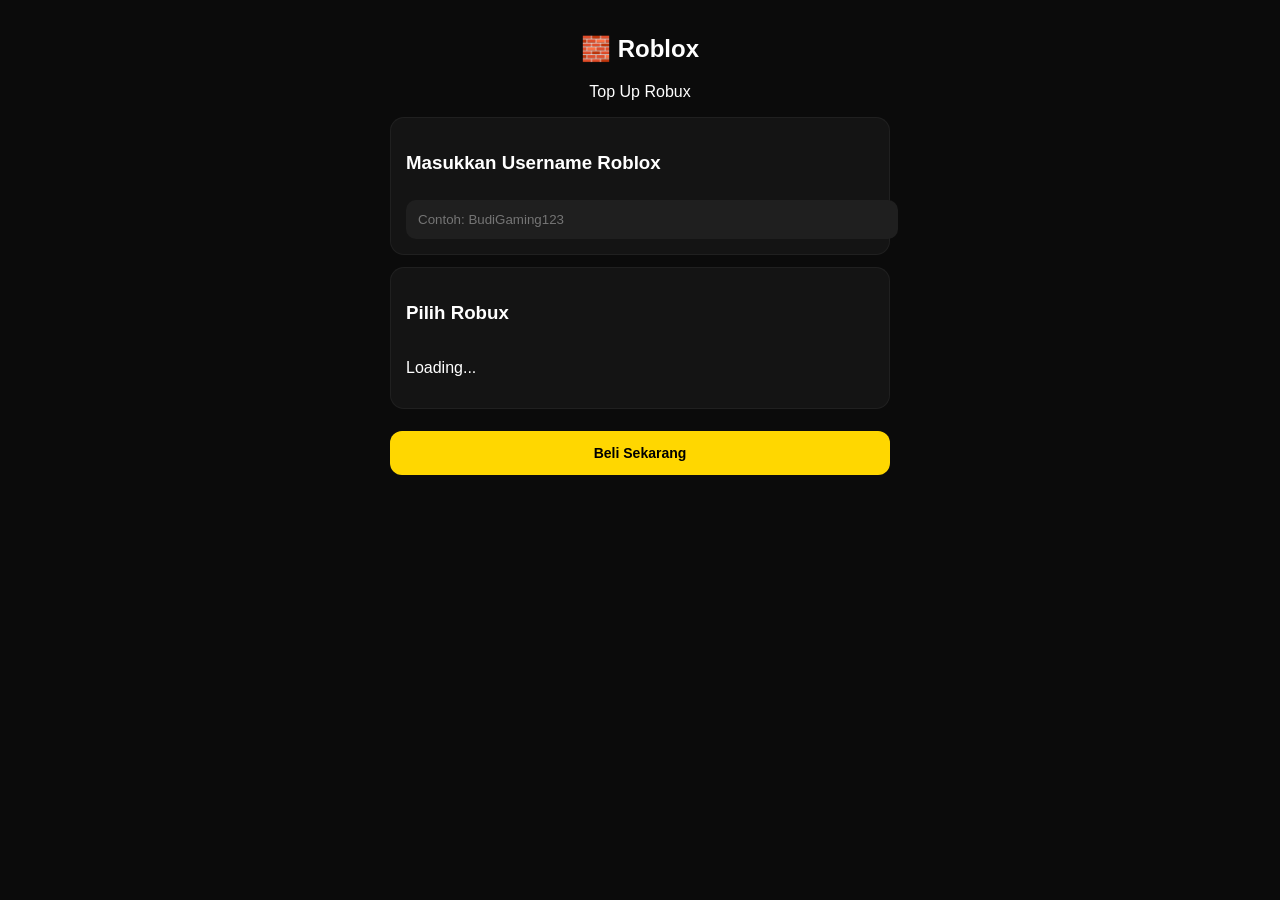
<file: topup-roblox.html>
<!DOCTYPE html>
<html lang="id">
<head>
  <meta charset="UTF-8">
  <meta name="viewport" content="width=device-width, initial-scale=1.0">
  <title>Top Up Roblox</title>

  <style>
    body {
      margin: 0;
      font-family: sans-serif;
      background: #0b0b0b;
      color: white;
    }

    .container {
      max-width: 500px;
      margin: auto;
      padding: 15px;
    }

    .header {
      text-align: center;
      margin-bottom: 15px;
    }

    .card {
      background: #141414;
      padding: 15px;
      border-radius: 14px;
      margin-bottom: 12px;
      border: 1px solid rgba(255,255,255,0.05);
    }

    input {
      width: 100%;
      padding: 12px;
      border-radius: 10px;
      border: none;
      margin-top: 8px;
      background: #1f1f1f;
      color: white;
    }

    .grid {
      display: grid;
      grid-template-columns: repeat(3, 1fr);
      gap: 10px;
    }

    .item {
      background: #1f1f1f;
      padding: 10px;
      border-radius: 10px;
      text-align: center;
      cursor: pointer;
      font-size: 13px;
      border: 1px solid transparent;
    }

    .item.active {
      border: 1px solid gold;
      background: #2a2a2a;
    }

    .price {
      color: gold;
      font-size: 12px;
      margin-top: 5px;
    }

    .btn {
      width: 100%;
      padding: 14px;
      border: none;
      border-radius: 12px;
      background: gold;
      color: black;
      font-weight: bold;
      font-size: 14px;
      cursor: pointer;
      margin-top: 10px;
    }
  </style>
</head>

<body>

<div class="container">

  <!-- HEADER -->
  <div class="header">
    <h2>🧱 Roblox</h2>
    <p>Top Up Robux</p>
  </div>

  <!-- INPUT USERNAME -->
  <div class="card">
    <h3>Masukkan Username Roblox</h3>
    <input type="text" id="username" placeholder="Contoh: BudiGaming123">
  </div>

  <!-- PRODUK -->
  <div class="card">
    <h3>Pilih Robux</h3>
    <div class="grid" id="productList">
      <p>Loading...</p>
    </div>
  </div>

  <!-- BUTTON -->
  <button class="btn" onclick="buyNow()">Beli Sekarang</button>

</div>

<script>
const CONFIG = {
  BIN_ID: "6ad393edffd5d1605373cdb8",
  API_KEY: "$2a$10$fIKS6zHDh1If4U4SFyMBGecZ7KwAj92b9BlFG7O8oKAfJ.n4dPOUe"
};

let selectedProduct = null;

// LOAD PRODUK
async function loadProducts() {
  try {
    const res = await fetch(
      `https://api.jsonbin.io/v3/b/${CONFIG.BIN_ID}/latest`,
      {
        headers: { "X-Master-Key": CONFIG.API_KEY }
      }
    );

    const result = await res.json();
    const products = result.record.products;

    const container = document.getElementById("productList");
    container.innerHTML = "";

    products.forEach(p => {
      if (!p.active) return;

      const div = document.createElement("div");
      div.className = "item";

      div.innerHTML = `
        ${p.name}
        <div class="price">Rp ${p.price.toLocaleString("id-ID")}</div>
      `;

      div.onclick = () => {
        document.querySelectorAll(".item").forEach(el => el.classList.remove("active"));
        div.classList.add("active");
        selectedProduct = p;
      };

      container.appendChild(div);
    });

  } catch (err) {
    console.error(err);
  }
}

// BELI
function buyNow() {
  const username = document.getElementById("username").value;

  if (!username) {
    alert("Masukkan Username!");
    return;
  }

  if (!selectedProduct) {
    alert("Pilih produk dulu!");
    return;
  }

  const url = `pembayaranff.html?id=${username}&produk=${selectedProduct.name}&harga=${selectedProduct.price}`;

  window.location.href = url;
}

// INIT
loadProducts();
</script>

</body>
</html>
</file>
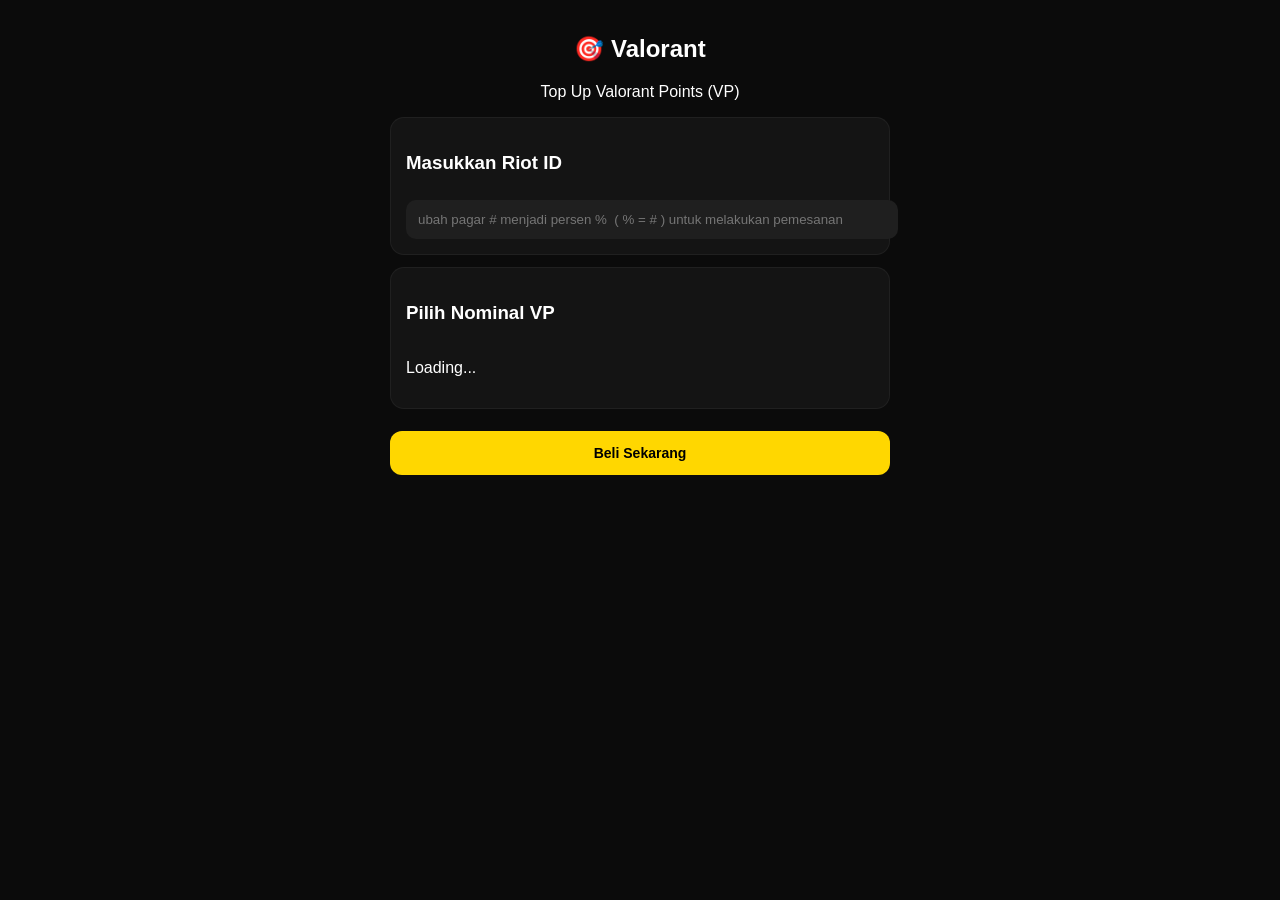
<file: topup-VALORANT.html>
<!DOCTYPE html>
<html lang="id">
<head>
  <meta charset="UTF-8">
  <meta name="viewport" content="width=device-width, initial-scale=1.0">
  <title>Top Up Valorant</title>

  <style>
    body {
      margin: 0;
      font-family: sans-serif;
      background: #0b0b0b;
      color: white;
    }

    .container {
      max-width: 500px;
      margin: auto;
      padding: 15px;
    }

    .header {
      text-align: center;
      margin-bottom: 15px;
    }

    .card {
      background: #141414;
      padding: 15px;
      border-radius: 14px;
      margin-bottom: 12px;
      border: 1px solid rgba(255,255,255,0.05);
    }

    input {
      width: 100%;
      padding: 12px;
      border-radius: 10px;
      border: none;
      margin-top: 8px;
      background: #1f1f1f;
      color: white;
    }

    .grid {
      display: grid;
      grid-template-columns: repeat(3, 1fr);
      gap: 10px;
    }

    .item {
      background: #1f1f1f;
      padding: 10px;
      border-radius: 10px;
      text-align: center;
      cursor: pointer;
      font-size: 13px;
      border: 1px solid transparent;
    }

    .item.active {
      border: 1px solid gold;
      background: #2a2a2a;
    }

    .price {
      color: gold;
      font-size: 12px;
      margin-top: 5px;
    }

    .btn {
      width: 100%;
      padding: 14px;
      border: none;
      border-radius: 12px;
      background: gold;
      color: black;
      font-weight: bold;
      font-size: 14px;
      cursor: pointer;
      margin-top: 10px;
    }
  </style>
</head>

<body>

<div class="container">

  <!-- HEADER -->
  <div class="header">
    <h2>🎯 Valorant</h2>
    <p>Top Up Valorant Points (VP)</p>
  </div>

  <!-- INPUT -->
  <div class="card">
    <h3>Masukkan Riot ID</h3>
    <input type="text" id="riotId" placeholder="ubah pagar # menjadi persen %  ( % = # ) untuk melakukan pemesanan">
  </div>

  <!-- PRODUK -->
  <div class="card">
    <h3>Pilih Nominal VP</h3>
    <div class="grid" id="productList">
      <p>Loading...</p>
    </div>
  </div>

  <!-- BUTTON -->
  <button class="btn" onclick="buyNow()">Beli Sekarang</button>

</div>

<script>
const CONFIG = {
  BIN_ID: "6ad393bdac6210605a3a1ca3",
  API_KEY: "$2a$10$fIKS6zHDh1If4U4SFyMBGecZ7KwAj92b9BlFG7O8oKAfJ.n4dPOUe"
};

let selectedProduct = null;

// LOAD PRODUK
async function loadProducts() {
  try {
    const res = await fetch(
      `https://api.jsonbin.io/v3/b/${CONFIG.BIN_ID}/latest`,
      {
        headers: { "X-Master-Key": CONFIG.API_KEY }
      }
    );

    const result = await res.json();
    const products = result.record.products;

    const container = document.getElementById("productList");
    container.innerHTML = "";

    products.forEach(p => {
      if (!p.active) return;

      const div = document.createElement("div");
      div.className = "item";

      div.innerHTML = `
        ${p.name}
        <div class="price">Rp ${p.price.toLocaleString("id-ID")}</div>
      `;

      div.onclick = () => {
        document.querySelectorAll(".item").forEach(el => el.classList.remove("active"));
        div.classList.add("active");
        selectedProduct = p;
      };

      container.appendChild(div);
    });

  } catch (err) {
    console.error(err);
  }
}

// BELI
function buyNow() {
  const riotId = document.getElementById("riotId").value;

  if (!riotId) {
    alert("Masukkan Riot ID!");
    return;
  }

  if (!selectedProduct) {
    alert("Pilih produk dulu!");
    return;
  }

  const url = `pembayaranff.html?id=${riotId}&produk=${selectedProduct.name}&harga=${selectedProduct.price}`;

  window.location.href = url;
}

// INIT
loadProducts();
</script>

</body>
</html>
</file>
<file: index.css>
/* ================= RESET ================= */
* {
  margin: 0;
  padding: 0;
  box-sizing: border-box;
}

/* ================= BODY ================= */
body {
  font-family: 'Poppins', sans-serif;
  background: #0a0a0a;
  color: rgb(251, 253, 253);
}

/* ================= NAVBAR ================= */
.navbar {
  width: 100%;
  background: linear-gradient(90deg, #06b2b8, #cd06f5);
  box-shadow: 0 2px 10px rgba(223, 225, 231, 0.3);
  position: sticky;
  top: 0;
  z-index: 999;
}

.nav-container {
  display: flex;
  justify-content: space-between;
  align-items: center;
  padding: 12px 15px;
}

.nav-left {
  display: flex;
  align-items: center;
  gap: 10px;
}

.logo {
  font-size: 18px;
  font-weight: 700;
  color: white;
}

.logo span {
  color: rgb(2, 57, 59);
}

.nav-right {
  display: flex;
  gap: 8px;
}

/* BUTTON */
.menu-btn,
.icon-btn {
  background: linear-gradient(145deg, #140224, #001a1a);
  border: none;
  color: white;
  padding: 8px 10px;
  border-radius: 8px;
  font-size: 14px;
  cursor: pointer;
  transition: 0.2s;
  box-shadow: 0 0 8px rgba(44, 2, 83, 0.4);
}

.menu-btn:hover,
.icon-btn:hover {
  background: linear-gradient(145deg, #004d50, #002a28);
  transform: scale(1.05);
}

/* ================= OVERLAY ================= */
.overlay {
  position: fixed;
  top: 0;
  left: 0;
  width: 100%;
  height: 100%;
  background: rgba(0, 0, 0, 0.6);
  opacity: 0;
  visibility: hidden;
  transition: 0.3s;
  z-index: 998;
}

.overlay.active {
  opacity: 1;
  visibility: visible;
}

/* ================= SIDEBAR ================= */
.sidebar {
  position: fixed;
  top: 0;
  left: -260px;
  width: 260px;
  height: 100%;
  background: linear-gradient(180deg, #000000, #002b2b);
  box-shadow: 2px 0 15px rgba(34, 3, 59, 0.5);
  transition: 0.3s;
  z-index: 999;
  padding: 20px;
}

.sidebar.active {
  left: 0;
}

.sidebar-header h2 {
  color: white;
}

.sidebar-header span {
  color: rgb(3, 46, 66);
}

/* ================= MENU ================= */
.sidebar-menu {
  list-style: none;
  margin-top: 20px;
}

.sidebar-menu li {
  padding: 12px;
  margin-bottom: 8px;
  border-radius: 10px;
  background: #00191a;
  color: white;
  cursor: pointer;
  transition: 0.2s;
}

.sidebar-menu li:hover {
  background: #003e40;
  transform: translateX(5px);
}

/* divider */
.menu-divider {
  height: 1px;
  background: rgba(255, 255, 255, 0.1);
  margin: 10px 0;
}

/* auth */
.auth {
  text-align: center;
  font-weight: bold;
}

.login {
  border: 1px solid rgb(2, 80, 83);
}

.register {
  background: rgb(1, 52, 54);
  color: black;
}

/* ================= CONTENT ================= */
.main-content {
  padding: 20px;
}

/* ================= SEARCH ================= */
.search-box {
  width: 100%;
  background: #0a0a0a;
  padding: 10px;
  display: none;
}

.search-box.active {
  display: block;
}

.search-box input {
  width: 100%;
  padding: 10px;
  border-radius: 10px;
  border: none;
  background: #00191a;
  color: white;
  outline: none;
}

/* ================= HERO SLIDER ================= */
.hero-slider {
  width: 100%;
  overflow: hidden;
  position: relative;
}

.slides {
  display: flex;
  transition: transform 0.5s ease;
}

.slide {
  width: 100%;
  flex-shrink: 0;
  height: 160px;
  object-fit: cover;
  border-radius: 10px;
}

/* DOTS */
.dots {
  position: absolute;
  bottom: 10px;
  width: 100%;
  text-align: center;
}

.dots span {
  display: inline-block;
  width: 8px;
  height: 8px;
  background: gray;
  border-radius: 50%;
  margin: 0 3px;
}

.dots .active {
  background: rgb(3, 97, 84);
}


/* ================= GAME LIST ================= */
/* GRID GAME */
.game-list {
  display: grid;
  grid-template-columns: repeat(2, 1fr); /* FIX 2 kolom */
  gap: 12px;
  padding: 10px 0;
}

/* CARD */
.game-card {
  background: #00161a;
  border-radius: 10px;
  overflow: hidden;
  transition: transform 0.3s, box-shadow 0.3s;
  display: flex;
  flex-direction: column;
}

/* GAMBAR - sesuaikan aspect ratio 16:9 */
.game-card img {
  width: 100%;
  aspect-ratio: 16 / 9;   /* otomatis tinggi sesuai lebar */
  object-fit: contain;     /* jangan potong gambar, sesuaikan di dalam */
  background: #000;
}

/* INFO GAME */
.game-info {
  padding: 8px;
  text-align: center;
  flex-grow: 1;
}

.game-info h3 {
  font-size: 14px;
  font-weight: 600;
  color: rgb(2, 56, 65);
  margin-bottom: 4px;
}

.game-info p {
  font-size: 12px;
  color: #fff;
  opacity: 0.7;
}

/* HOVER EFFECT */
.game-card:hover {
  transform: scale(1.05);
  box-shadow: 0 0 15px rgba(2, 54, 61, 0.4);
}


/* ================= STATISTIK TYPO ================= */
.stats-typo {
  margin-top: 40px;
  display: flex;
  flex-direction: column;
  gap: 25px;
  padding: 10px;
}

/* block */
.stat-block {
  border-bottom: 1px solid rgba(255,255,255,0.1);
  padding-bottom: 15px;
}

/* ANGKA BESAR */
.stat-block h1 {
  font-size: 48px;
  font-weight: 700;
  line-height: 1;
  
  background: linear-gradient(90deg, rgb(3, 78, 74), #3cf2ff);
  -webkit-background-clip: text;
  -webkit-text-fill-color: transparent;

  text-shadow: 0 0 20px rgba(0, 102, 255, 0.2);
}

/* label */
.stat-block span {
  font-size: 13px;
  opacity: 0.6;
  letter-spacing: 1px;
}

/* animasi muncul */
.stat-block {
  opacity: 0;
  transform: translateY(20px);
  animation: fadeUp 0.8s forwards;
}

.stat-block:nth-child(2) {
  animation-delay: 0.2s;
}
.stat-block:nth-child(3) {
  animation-delay: 0.4s;
}

@keyframes fadeUp {
  to {
    opacity: 1;
    transform: translateY(0);
  }
}

/* responsive */
@media (max-width: 500px) {
  .stat-block h1 {
    font-size: 36px;
  }
}


/* ================= ARTIKEL TEXT ================= */
.artikel-text {
  margin-top: 40px;
  padding: 15px 10px;
  text-align: center;
}

/* judul */
.artikel-text h2 {
  font-size: 18px;
  color: rgb(3, 77, 87);
  margin-bottom: 8px;
}

/* deskripsi */
.artikel-text p {
  font-size: 13px;
  opacity: 0.7;
  line-height: 1.6;
}

/* highlight domain */
.artikel-text span {
  color: rgb(0, 255, 255);
  font-weight: 600;
}
/* ================= ARTIKEL BANNER ================= */
.artikel-banner {
  margin-top: 40px;
  padding: 10px;
  text-align: center;
}

/* gambar banner */
.banner-img {
  width: 100%;
  border-radius: 12px;
  margin-bottom: 12px;
  transition: 0.3s;
  cursor: pointer;
}

/* hover efek */
.banner-img:hover {
  transform: scale(1.03);
  box-shadow: 0 0 20px rgba(1, 73, 39, 0.3);
}

/* judul */
.artikel-banner h2 {
  font-size: 18px;
  color: rgb(0, 195, 255);
  margin-bottom: 6px;
}

/* deskripsi */
.artikel-banner p {
  font-size: 13px;
  opacity: 0.7;
  line-height: 1.6;
}

/* highlight domain */
.artikel-banner span {
  color: rgb(0, 195, 255);
  font-weight: 600;
}




/* footer */


/* ================= FOOTER ================= */
/* ===== FOOTER ===== */
.footer {
  background: #0a0a0a;
  padding: 30px 20px;
  border-top: 1px solid rgba(255,255,255,0.1);
}

/* container utama */
/* container utama */
.footer-container {
  max-width: 1100px;
  margin: auto;

  display: grid;
  grid-template-columns: 1fr 1fr; /* 🔥 pasti kiri kanan */
  gap: 20px;
}

/* ===== KOLOM ===== */
.footer-menu,
.footer-info {
  width: 45%;
}

/* ===== TITLE ===== */
.footer-menu h3,
.footer-info h3 {
  color: rgb(1, 49, 49);
  margin-bottom: 10px;
}

/* ===== LIST ===== */
.footer-menu ul,
.footer-info ul {
  list-style: none;
  padding: 0;
  margin: 0;
}

.footer-menu li,
.footer-info li {
  margin-bottom: 8px;
  color: #ccc;
  font-size: 14px;
}

/* ===== LINK ===== */
.footer-menu a {
  text-decoration: none;
  color: #ccc;
  transition: 0.3s;
}

.footer-menu a:hover {
  color: rgb(0, 204, 255);
  padding-left: 5px;
}

/* ===== RIGHT ALIGN INFO ===== */
.footer-info {
  text-align: right;
}

/* ===== COPYRIGHT ===== */
.footer-bottom {
  text-align: center;
  margin-top: 25px;
  font-size: 13px;
  color: #777;
  border-top: 1px solid rgba(255,255,255,0.05);
  padding-top: 15px;
}

/* ===== RESPONSIVE (HP) ===== */
@media (max-width: 768px) {
  .footer-container {
    flex-direction: column;
    gap: 20px;
  }

  .footer-menu,
  .footer-info {
    width: 100%;
    text-align: left; /* balik normal di HP */
  }
}

/* ================= BANNER BAWAH ================= */
.bottom-banner {
  margin-top: 40px;
  padding: 10px;
}

.bottom-banner img {
  width: 100%;
  border-radius: 12px;
  display: block;
  transition: 0.3s;
}

/* efek hover */
.bottom-banner img:hover {
  transform: scale(1.02);
  box-shadow: 0 0 20px rgba(255,215,0,0.3);
}

.banner-text {
  text-align: center;
  max-width: 800px;
  margin: auto;
}

.banner-text p {
  font-size: 13px;
  opacity: 0.75;
  line-height: 1.7;
  margin-bottom: 10px;
}




.sidebar-menu a {
  text-decoration: none;
  color: white;
  display: block;
}
</file>
